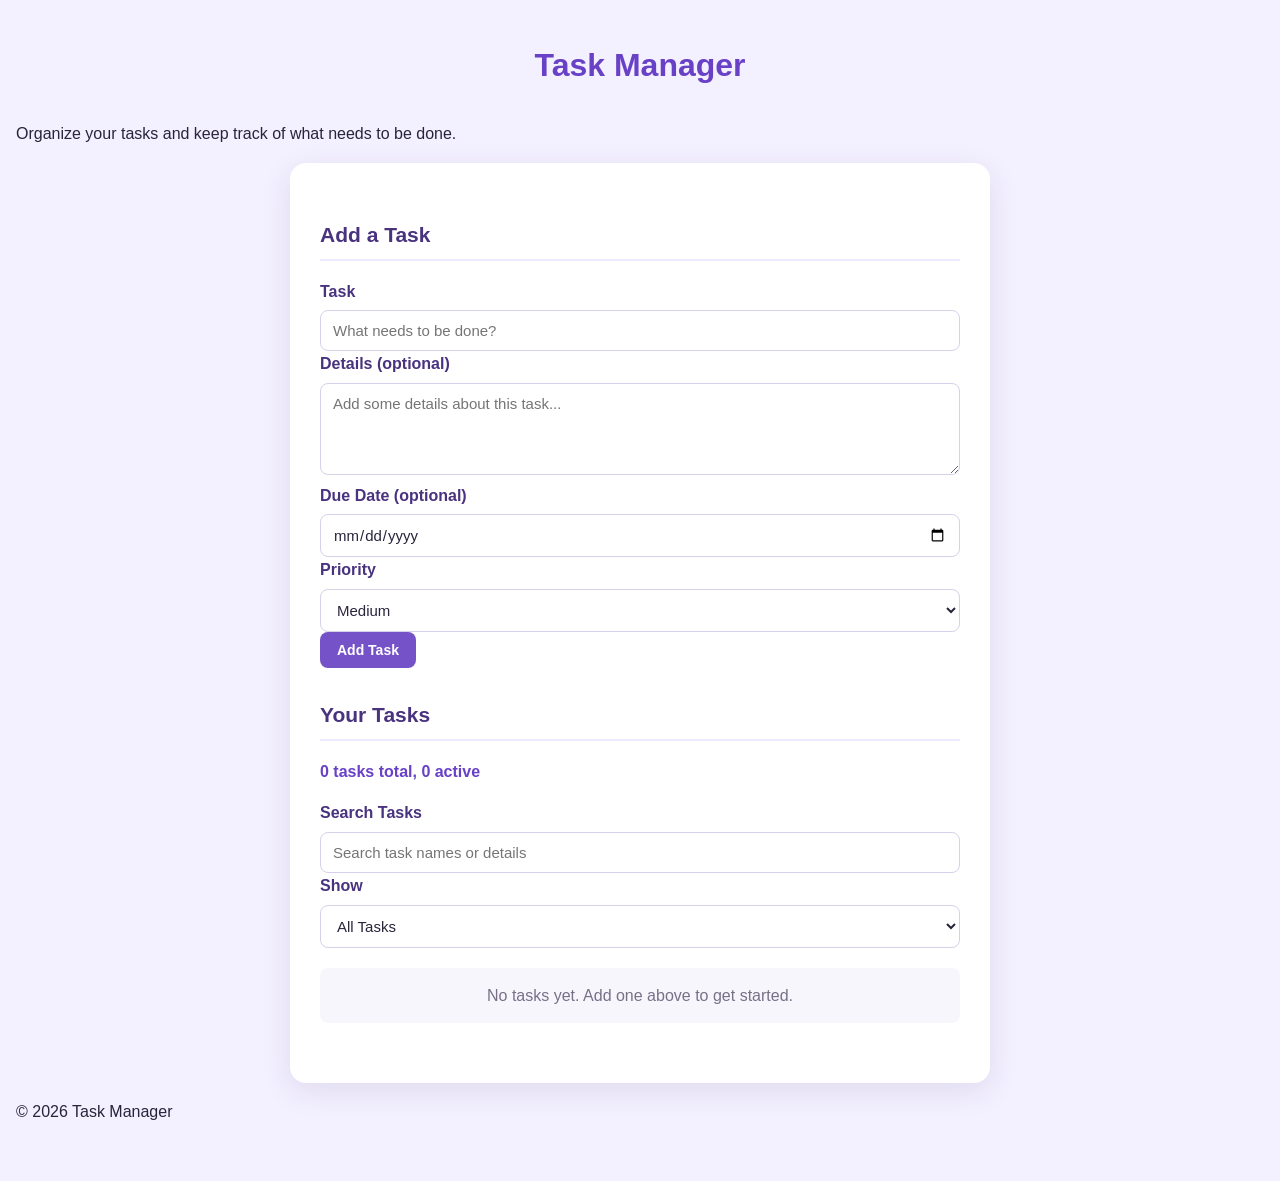
<file: index.html>
<!doctype html>

<html lang="en">
<head>
	<meta charset="utf-8">
	<meta name="viewport" content="width=device-width, initial-scale=1">

<meta name="description" content="A simple task manager for creating, searching, filtering, completing, and deleting tasks">

<title>Task Manager</title>

<link rel="stylesheet" href="style.css">
<script src="script.js" defer></script>
</head>

<body>
	<header class="site-header">
		<div class="container">
			<h1>Task Manager</h1>
			<p>Organize your tasks and keep track of what needs to be done.</p>
		</div>
	</header>

<main class="container">

	<section class="task-section" aria-labelledby="add-task-heading">
		<h2 id="add-task-heading">Add a Task</h2>

		<form id="task-form">

			<div class="form-group">
				<label for="task-title">Task</label>
				<input
					id="task-title"
					name="title"
					type="text"
					required
					maxlength="120"
					placeholder="What needs to be done?"
					autocomplete="off"
				>
			</div>

			<div class="form-group">
				<label for="task-details">Details <span>(optional)</span></label>
				<textarea
					id="task-details"
					name="details"
					rows="4"
					maxlength="500"
					placeholder="Add some details about this task..."
				></textarea>
			</div>

			<div class="form-row">

				<div class="form-group">
					<label for="task-due-date">Due Date <span>(optional)</span></label>
					<input
						id="task-due-date"
						name="dueDate"
						type="date"
					>
				</div>

				<div class="form-group">
					<label for="task-priority">Priority</label>
					<select id="task-priority" name="priority">
						<option value="Low">Low</option>
						<option value="Medium" selected>Medium</option>
						<option value="High">High</option>
					</select>
				</div>

			</div>

			<button type="submit" class="primary-button">
				Add Task
			</button>

		</form>
	</section>


	<section class="task-section" aria-labelledby="tasks-heading">

		<div class="section-header">
			<div>
				<h2 id="tasks-heading">Your Tasks</h2>
				<p id="task-count" aria-live="polite">
					0 tasks total, 0 active
				</p>
			</div>
		</div>


		<div class="task-controls">

			<div class="form-group">
				<label for="task-search">Search Tasks</label>
				<input
					id="task-search"
					type="search"
					placeholder="Search task names or details"
					autocomplete="off"
				>
			</div>

			<div class="form-group">
				<label for="task-filter">Show</label>
				<select id="task-filter">
					<option value="all">All Tasks</option>
					<option value="active">Active Tasks</option>
					<option value="completed">Completed Tasks</option>
				</select>
			</div>

		</div>


		<p
			id="task-error"
			class="error-message"
			role="alert"
			hidden
		></p>


		<div class="task-list-container">

			<ul
				id="task-list"
				aria-live="polite"
				aria-label="Task list"
			></ul>

			<p
				id="empty-message"
				class="empty-message"
			>
				No tasks yet. Add one above to get started.
			</p>

			<p
				id="no-results-message"
				class="empty-message"
				hidden
			>
				No tasks match your search or filter.
			</p>

		</div>

	</section>

</main>


<footer class="site-footer">
	<div class="container">
		<p>&copy; 2026 Task Manager</p>
	</div>
</footer>
</body>
</html>
</file>
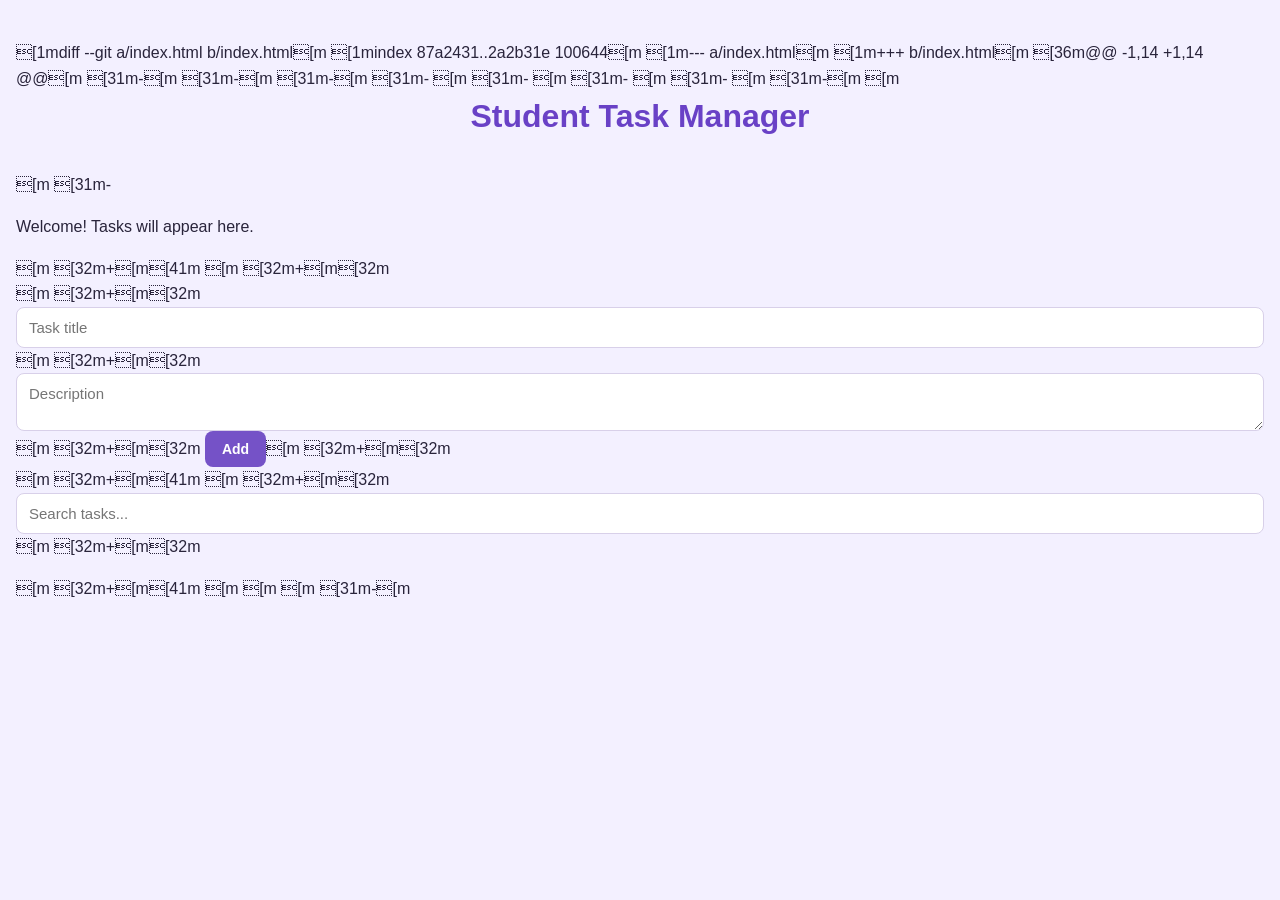
<file: tore index.html>
[1mdiff --git a/index.html b/index.html[m
[1mindex 87a2431..2a2b31e 100644[m
[1m--- a/index.html[m
[1m+++ b/index.html[m
[36m@@ -1,14 +1,14 @@[m
[31m-<!DOCTYPE html>[m
[31m-<html lang="en">[m
[31m-<head>[m
[31m-  <meta charset="UTF-8">[m
[31m-  <meta name="viewport" content="width=device-width, initial-scale=1.0">[m
[31m-  <title>Student Task Manager</title>[m
[31m-  <link rel="stylesheet" href="style.css">[m
[31m-</head>[m
 <body>[m
   <h1>Student Task Manager</h1>[m
[31m-  <p>Welcome! Tasks will appear here.</p>[m
[32m+[m[41m [m
[32m+[m[32m  <div class="task-form">[m
[32m+[m[32m    <input type="text" id="taskTitle" placeholder="Task title">[m
[32m+[m[32m    <textarea id="taskDesc" placeholder="Description"></textarea>[m
[32m+[m[32m    <button id="addBtn">Add</button>[m
[32m+[m[32m  </div>[m
[32m+[m[41m [m
[32m+[m[32m  <input type="text" id="searchInput" placeholder="Search tasks...">[m
[32m+[m[32m  <ul id="taskList"></ul>[m
[32m+[m[41m [m
   <script src="script.js"></script>[m
 </body>[m
[31m-</html>[m
</file>
<file: style.css>
/* General page styling */
/* settings changed */
* {
    box-sizing: border-box;
}

body {
    margin: 0;
    padding: 40px 16px;
    font-family: Arial, sans-serif;
    background-color: #f3f0ff;
    color: #29243b;
    line-height: 1.6;
}

/* Main container */
main {
    max-width: 700px;
    margin: 0 auto;
    padding: 30px;
    background-color: white;
    border-radius: 16px;
    box-shadow: 0 8px 30px rgba(60, 40, 100, 0.1);
}

/* Headings */
h1 {
    text-align: center;
    color: #6941c6;
    font-size: 32px;
    margin-top: 0;
    margin-bottom: 30px;
}

h2 {
    color: #49327e;
    font-size: 21px;
    margin-top: 25px;
    border-bottom: 2px solid #eee8ff;
    padding-bottom: 8px;
}

h3 {
    margin: 0 0 8px;
    color: #392b60;
    font-size: 18px;
}

/* Form sections */
section {
    margin-bottom: 30px;
}

form p,
section > p {
    margin-bottom: 16px;
}

/* Labels */
label {
    display: inline-block;
    margin-bottom: 6px;
    font-weight: bold;
    color: #49327e;
}

/* Input fields, dropdowns and text area */
input,
textarea,
select {
    width: 100%;
    padding: 11px 12px;
    border: 1px solid #d8d0e9;
    border-radius: 8px;
    background-color: #fff;
    color: #29243b;
    font-family: inherit;
    font-size: 15px;
}

textarea {
    resize: vertical;
}

input:focus,
textarea:focus,
select:focus {
    outline: none;
    border-color: #805ad5;
    box-shadow: 0 0 0 3px rgba(128, 90, 213, 0.15);
}

/* Buttons */
button {
    padding: 10px 17px;
    border: none;
    border-radius: 8px;
    background-color: #7552c7;
    color: white;
    font-size: 14px;
    font-weight: bold;
    cursor: pointer;
    transition: background-color 0.2s, transform 0.2s;
}

button:hover {
    background-color: #5d3aa9;
    transform: translateY(-1px);
}

button:focus-visible {
    outline: 3px solid #b69af5;
    outline-offset: 3px;
}

/* Task list */
#task-list {
    list-style: none;
    padding: 0;
    margin: 20px 0;
}

#task-list li {
    margin-bottom: 14px;
    padding: 18px;
    border: 1px solid #e7e0f4;
    border-left: 5px solid #8965d3;
    border-radius: 10px;
    background-color: #faf9ff;
    overflow-wrap: anywhere;
}

#task-list li p {
    margin: 8px 0 12px;
    color: #625b70;
}

/* Task buttons */
#task-list button {
    margin: 5px 5px 0 0;
}

#task-list button:last-child {
    background-color: #e85d75;
}

#task-list button:last-child:hover {
    background-color: #c83e59;
}

/* Task count and messages */
#task-count {
    font-weight: bold;
    color: #6941c6;
}

#empty-message,
#no-results-message {
    text-align: center;
    padding: 15px;
    color: #777087;
    background-color: #f8f6fd;
    border-radius: 8px;
}

/* Responsive design */
@media (max-width: 600px) {
    body {
        padding: 16px 10px;
    }

    main {
        padding: 20px 16px;
    }

    h1 {
        font-size: 26px;
    }

    h2 {
        font-size: 19px;
    }

    #task-list li {
        padding: 14px;
    }
}
</file>
